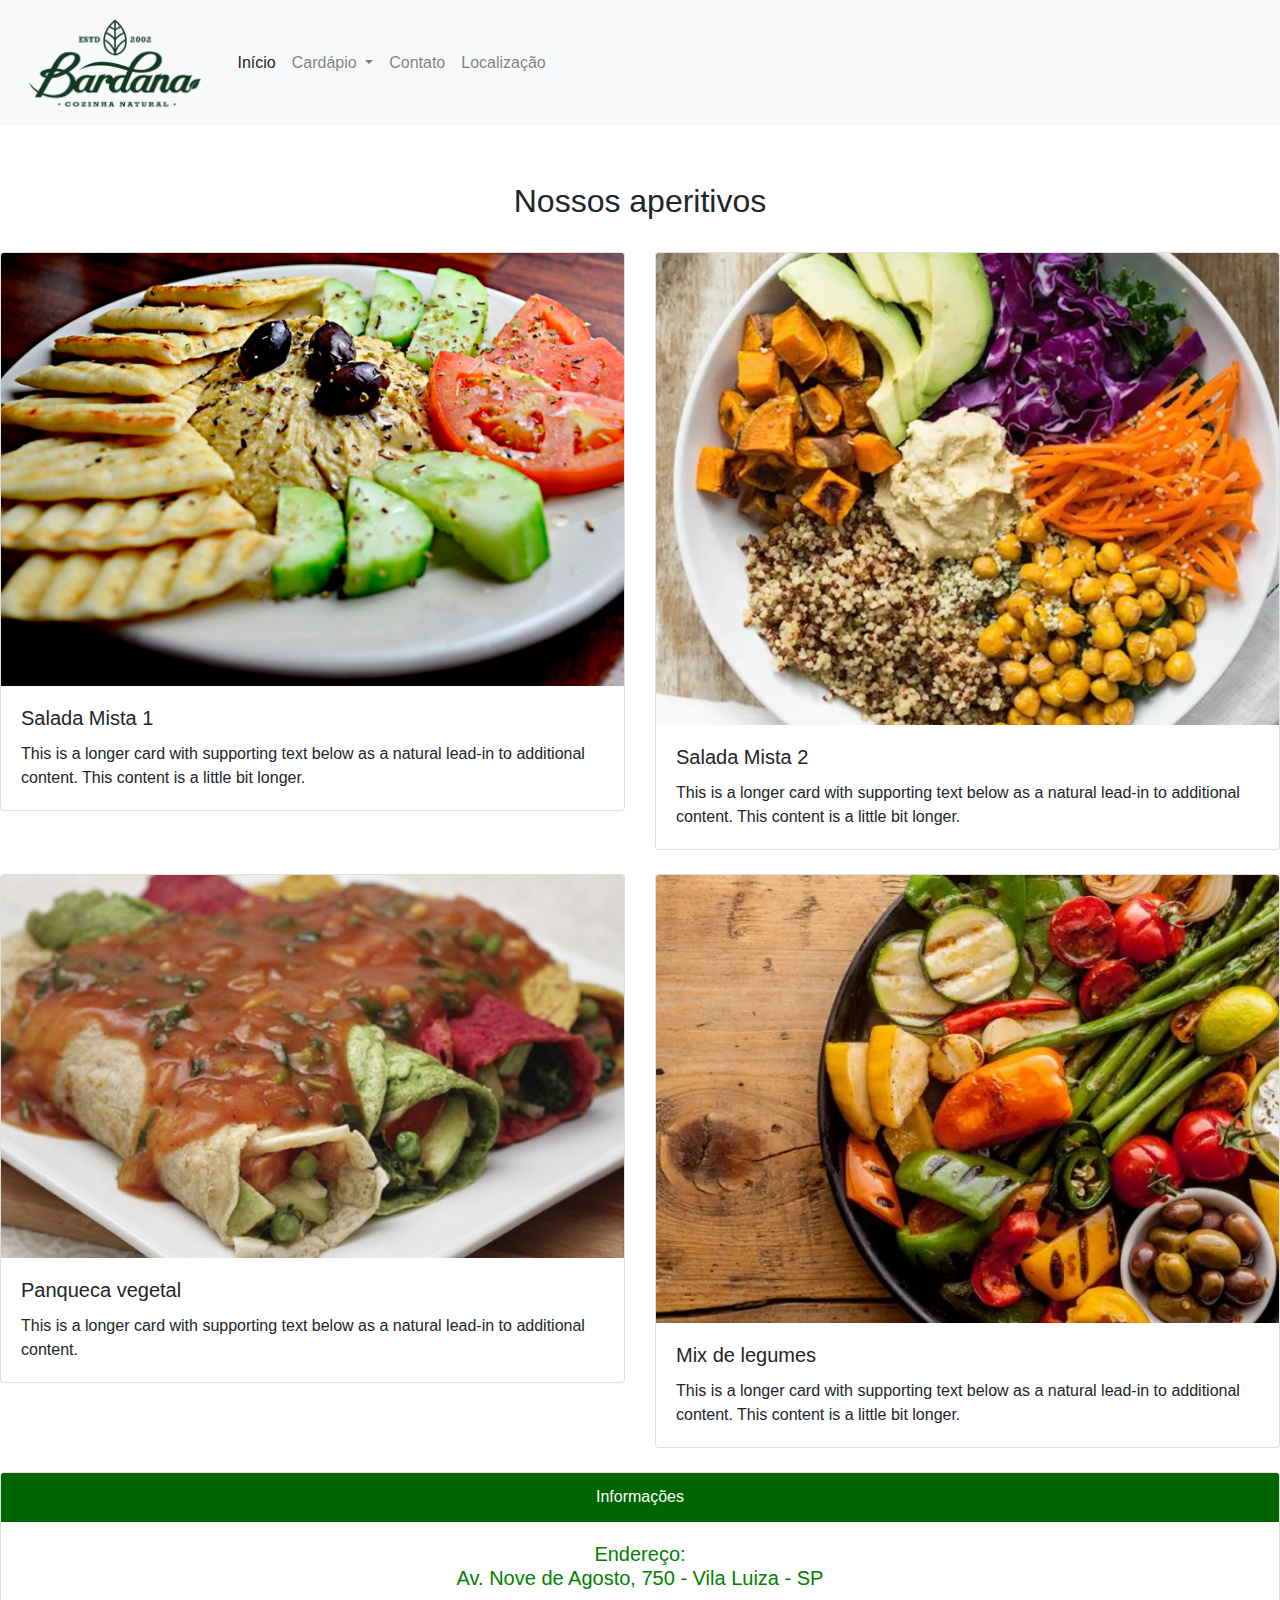
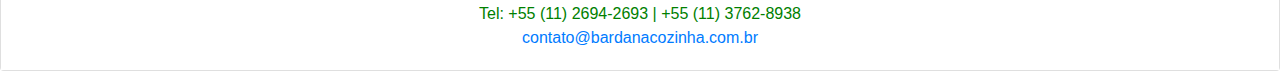
<file: aperitivos.html>
<!DOCTYPE html>
<html lang="pt-br">
  <head>
    <meta charset="UTF-8" />
    <meta name="viewport" content="width=device-width, initial-scale=1.0" />
    <meta http-equiv="X-UA-Compatible" content="ie=edge" />
    <title>Restaurante</title>
    <!-- Início do link de CSS do bootstrap -->
    <link
      rel="stylesheet"
      href="https://stackpath.bootstrapcdn.com/bootstrap/4.4.1/css/bootstrap.min.css"
      integrity="sha384-Vkoo8x4CGsO3+Hhxv8T/Q5PaXtkKtu6ug5TOeNV6gBiFeWPGFN9MuhOf23Q9Ifjh"
      crossorigin="anonymous"
    />
    <!-- Fim do link de CSS do bootstrap -->
    <link rel="stylesheet" href="css/estilos.css" />
  </head>
  <body>
    <!-- Início do navbar -->
    <nav class="navbar navbar-expand-lg navbar-light bg-light">
      <a class="navbar-brand" href="index.html"
        ><img src="img/logo1.png" alt="imagem do navbar"
      /></a>
      <button
        class="navbar-toggler"
        type="button"
        data-toggle="collapse"
        data-target="#navbarNavDropdown"
        aria-controls="navbarNavDropdown"
        aria-expanded="false"
        aria-label="Toggle navigation"
      >
        <span class="navbar-toggler-icon"></span>
      </button>
      <div class="collapse navbar-collapse" id="navbarNavDropdown">
        <ul class="navbar-nav">
          <li class="nav-item active">
            <a class="nav-link" href="index.html"
              >Início <span class="sr-only">(current)</span></a
            >
          </li>

          <li class="nav-item dropdown">
            <a
              class="nav-link dropdown-toggle"
              href="cardapio.html"
              id="navbarDropdownMenuLink"
              role="button"
              data-toggle="dropdown"
              aria-haspopup="true"
              aria-expanded="false"
            >
              Cardápio
            </a>
            <div class="dropdown-menu" aria-labelledby="navbarDropdownMenuLink">
              <a class="dropdown-item" href="aperitivos.html">Aperitivos</a>
              <a class="dropdown-item" href="pratos.html">Pratos principais</a>
              <a class="dropdown-item" href="sobremesas.html">Sobremesas</a>
            </div>
          </li>
          <li class="nav-item">
            <a class="nav-link" href="contato.html">Contato</a>
          </li>
          <li class="nav-item">
            <a class="nav-link" href="localizacao.html">Localização</a>
          </li>
        </ul>
      </div>
    </nav>

    <!-- Fim do navbar -->
    <header>
      <h1>Bardana</h1>
    </header>
    <main>
      <h2>Nossos aperitivos</h2>
      <br />
      <!-- Início dos cards -->
      <div id="card" class="row row-cols-1 row-cols-md-2">
        <div class="col mb-4">
          <div class="card">
            <img
              id="apimg"
              src="img/aperi1.jpg"
              class="card-img-top"
              alt="aperitivo 1"
            />
            <div class="card-body">
              <h5 class="card-title">Salada Mista 1</h5>
              <p class="card-text">
                This is a longer card with supporting text below as a natural
                lead-in to additional content. This content is a little bit
                longer.
              </p>
            </div>
          </div>
        </div>
        <div class="col mb-4">
          <div class="card">
            <img
              id="apimg"
              src="img/aperi2.jpg"
              class="card-img-top"
              alt="aperitivo 2"
            />
            <div class="card-body">
              <h5 class="card-title">Salada Mista 2</h5>
              <p class="card-text">
                This is a longer card with supporting text below as a natural
                lead-in to additional content. This content is a little bit
                longer.
              </p>
            </div>
          </div>
        </div>
        <div class="col mb-4">
          <div class="card">
            <img
              id="apimg"
              src="img/aperi3.jpg"
              class="card-img-top"
              alt="aperitivo 3"
            />
            <div class="card-body">
              <h5 class="card-title">Panqueca vegetal</h5>
              <p class="card-text">
                This is a longer card with supporting text below as a natural
                lead-in to additional content.
              </p>
            </div>
          </div>
        </div>
        <div class="col mb-4">
          <div class="card">
            <img
              id="apimg"
              src="img/aperi4.jpg"
              class="card-img-top"
              alt="aperitivo 4"
            />
            <div class="card-body">
              <h5 class="card-title">Mix de legumes</h5>
              <p class="card-text">
                This is a longer card with supporting text below as a natural
                lead-in to additional content. This content is a little bit
                longer.
              </p>
            </div>
          </div>
        </div>
      </div>
      <!-- Fim dos cards -->
    </main>

    <!-- ##### Início do footer ##### -->

    <footer>
      <div class="card">
        <div class="card-header">
          Informações
        </div>
        <div class="card-body">
          <h5 class="card-title">
            Endereço:<br />Av. Nove de Agosto, 750 - Vila Luiza - SP
          </h5>
          <p class="card-text">
            Tel: +55 (11) 2694-2693 | +55 (11) 3762-8938<br />
            <a href="mailto:contato@bardanacozinha.com.br"
              >contato@bardanacozinha.com.br</a
            >
          </p>
        </div>
      </div>
    </footer>
    <!-- ##### Fim do footer ##### -->

    <!-- Início do link de JS do bootstrap -->
    <script
      src="https://code.jquery.com/jquery-3.4.1.slim.min.js"
      integrity="sha384-J6qa4849blE2+poT4WnyKhv5vZF5SrPo0iEjwBvKU7imGFAV0wwj1yYfoRSJoZ+n"
      crossorigin="anonymous"
    ></script>
    <script
      src="https://cdn.jsdelivr.net/npm/popper.js@1.16.0/dist/umd/popper.min.js"
      integrity="sha384-Q6E9RHvbIyZFJoft+2mJbHaEWldlvI9IOYy5n3zV9zzTtmI3UksdQRVvoxMfooAo"
      crossorigin="anonymous"
    ></script>
    <script
      src="https://stackpath.bootstrapcdn.com/bootstrap/4.4.1/js/bootstrap.min.js"
      integrity="sha384-wfSDF2E50Y2D1uUdj0O3uMBJnjuUD4Ih7YwaYd1iqfktj0Uod8GCExl3Og8ifwB6"
      crossorigin="anonymous"
    ></script>
    <!-- Fim do link de JS do bootstrap -->
  </body>
</html>
</file>
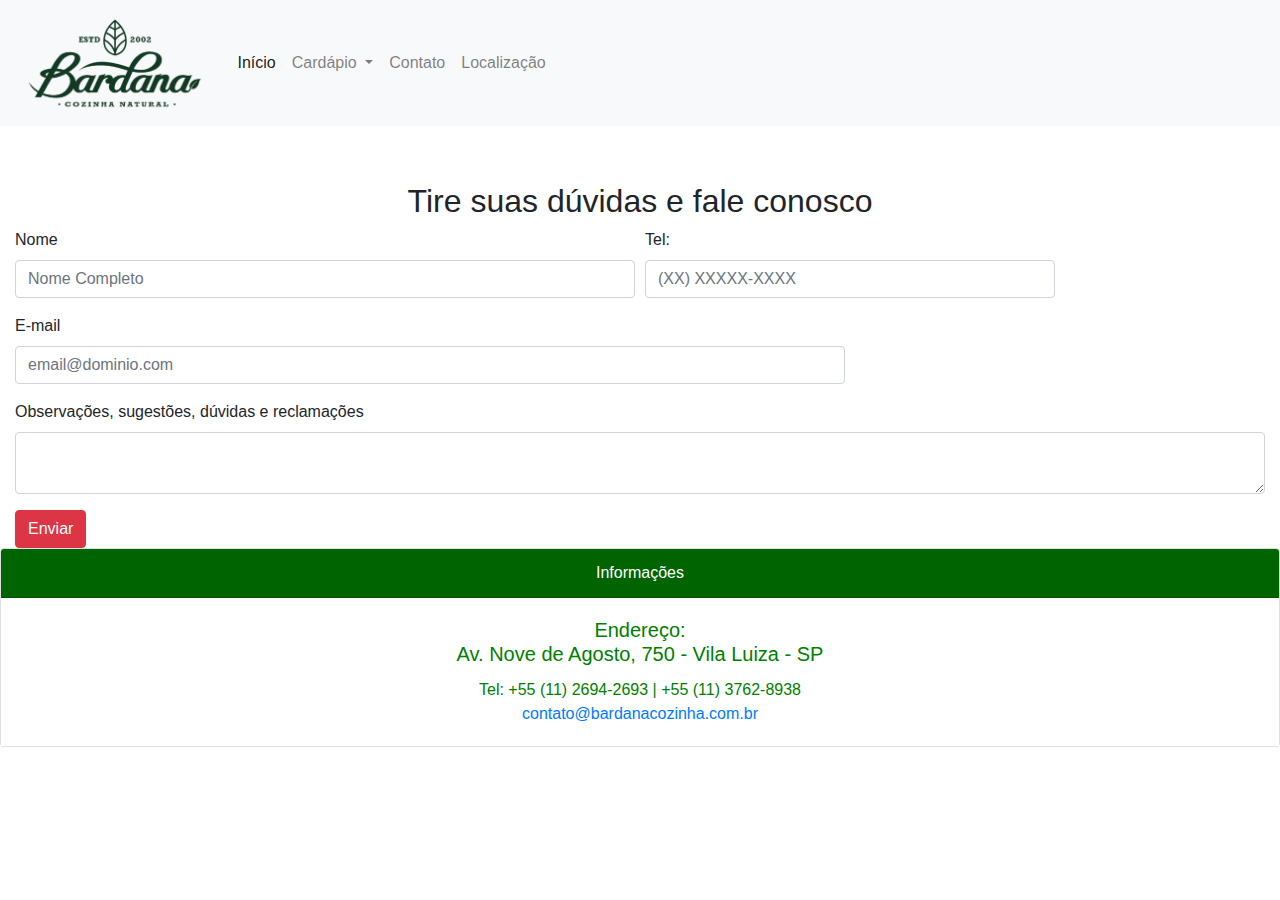
<file: contato.html>
<!DOCTYPE html>
<html lang="pt-br">
  <head>
    <meta charset="UTF-8" />
    <meta name="viewport" content="width=device-width, initial-scale=1.0" />
    <meta http-equiv="X-UA-Compatible" content="ie=edge" />
    <title>Restaurante</title>
    <!-- Início do link de CSS do bootstrap -->
    <link
      rel="stylesheet"
      href="https://stackpath.bootstrapcdn.com/bootstrap/4.4.1/css/bootstrap.min.css"
      integrity="sha384-Vkoo8x4CGsO3+Hhxv8T/Q5PaXtkKtu6ug5TOeNV6gBiFeWPGFN9MuhOf23Q9Ifjh"
      crossorigin="anonymous"
    />
    <!-- Fim do link de CSS do bootstrap -->
    <link rel="stylesheet" href="css/estilos.css" />
  </head>
  <body>
    <!-- Início do navbar -->
    <nav class="navbar navbar-expand-lg navbar-light bg-light">
      <a class="navbar-brand" href="index.html"
        ><img src="img/logo1.png" alt="imagem do navbar"
      /></a>
      <button
        class="navbar-toggler"
        type="button"
        data-toggle="collapse"
        data-target="#navbarNavDropdown"
        aria-controls="navbarNavDropdown"
        aria-expanded="false"
        aria-label="Toggle navigation"
      >
        <span class="navbar-toggler-icon"></span>
      </button>
      <div class="collapse navbar-collapse" id="navbarNavDropdown">
        <ul class="navbar-nav">
          <li class="nav-item active">
            <a class="nav-link" href="index.html"
              >Início <span class="sr-only">(current)</span></a
            >
          </li>

          <li class="nav-item dropdown">
            <a
              class="nav-link dropdown-toggle"
              href="cardapio.html"
              id="navbarDropdownMenuLink"
              role="button"
              data-toggle="dropdown"
              aria-haspopup="true"
              aria-expanded="false"
            >
              Cardápio
            </a>
            <div class="dropdown-menu" aria-labelledby="navbarDropdownMenuLink">
              <a class="dropdown-item" href="aperitivos.html">Aperitivos</a>
              <a class="dropdown-item" href="pratos.html">Pratos principais</a>
              <a class="dropdown-item" href="sobremesas.html">Sobremesas</a>
              
            </div>
          </li>
          <li class="nav-item">
            <a class="nav-link" href="contato.html">Contato</a>
          </li>
          <li class="nav-item">
            <a class="nav-link" href="localizacao.html">Localização</a>
          </li>
        </ul>
      </div>
    </nav>

    <!-- Fim do navbar -->
    <header>
      <h1>Bardana</h1>
    </header>
    <main> 
      <div class="container-fluid">
      <h2>Tire suas dúvidas e fale conosco</h2>
      <!-- Início do container fluid -->
      <form>
        <div class="form-row">
          <div class="form-group col-md-6">
            <label for="Nome">Nome</label>
            <input
              type="text"
              class="form-control"
              id="Nome"
              placeholder="Nome Completo"
              required
            />
          </div>
          <div class="form-group col-md-4">
            <label for="telefone">Tel:</label>
            <input
              type="tel"
              class="form-control"
              id="telefone"
              placeholder="(XX) XXXXX-XXXX"
              required
            />
          </div>
        </div>  

        <div class="form-row">
          <div class="form-group col-md-8">
            <label for="Email">E-mail</label>
            <input
              type="email"
              class="form-control"
              id="Email"
              placeholder="email@dominio.com"
              required
              />
            </div>
        </div>
            <div class="form-group">
              <label for="Observacao">Observações, sugestões, dúvidas e reclamações</label>
              <textarea class="form-control"></textarea>
            </div>
  
            <button type="submit" class="btn btn-danger">Enviar</button>
          </form>
<!-- Fim do container fluid -->
    </main>

    <!-- ##### Início do footer ##### -->

    <footer>
      <div class="card">
        <div class="card-header">
          Informações
        </div>
        <div class="card-body">
          <h5 class="card-title">
            Endereço:<br />Av. Nove de Agosto, 750 - Vila Luiza - SP
          </h5>
          <p class="card-text">
            Tel: +55 (11) 2694-2693 | +55 (11) 3762-8938<br />
            <a href="mailto:contato@bardanacozinha.com.br"
              >contato@bardanacozinha.com.br</a
            >
          </p>
        </div>
      </div>
    </footer>
    <!-- ##### Fim do footer ##### -->

    <!-- Início do link de JS do bootstrap -->
    <script
      src="https://code.jquery.com/jquery-3.4.1.slim.min.js"
      integrity="sha384-J6qa4849blE2+poT4WnyKhv5vZF5SrPo0iEjwBvKU7imGFAV0wwj1yYfoRSJoZ+n"
      crossorigin="anonymous"
    ></script>
    <script
      src="https://cdn.jsdelivr.net/npm/popper.js@1.16.0/dist/umd/popper.min.js"
      integrity="sha384-Q6E9RHvbIyZFJoft+2mJbHaEWldlvI9IOYy5n3zV9zzTtmI3UksdQRVvoxMfooAo"
      crossorigin="anonymous"
    ></script>
    <script
      src="https://stackpath.bootstrapcdn.com/bootstrap/4.4.1/js/bootstrap.min.js"
      integrity="sha384-wfSDF2E50Y2D1uUdj0O3uMBJnjuUD4Ih7YwaYd1iqfktj0Uod8GCExl3Og8ifwB6"
      crossorigin="anonymous"
    ></script>
    <!-- Fim do link de JS do bootstrap -->
  </body>
</html>
</file>
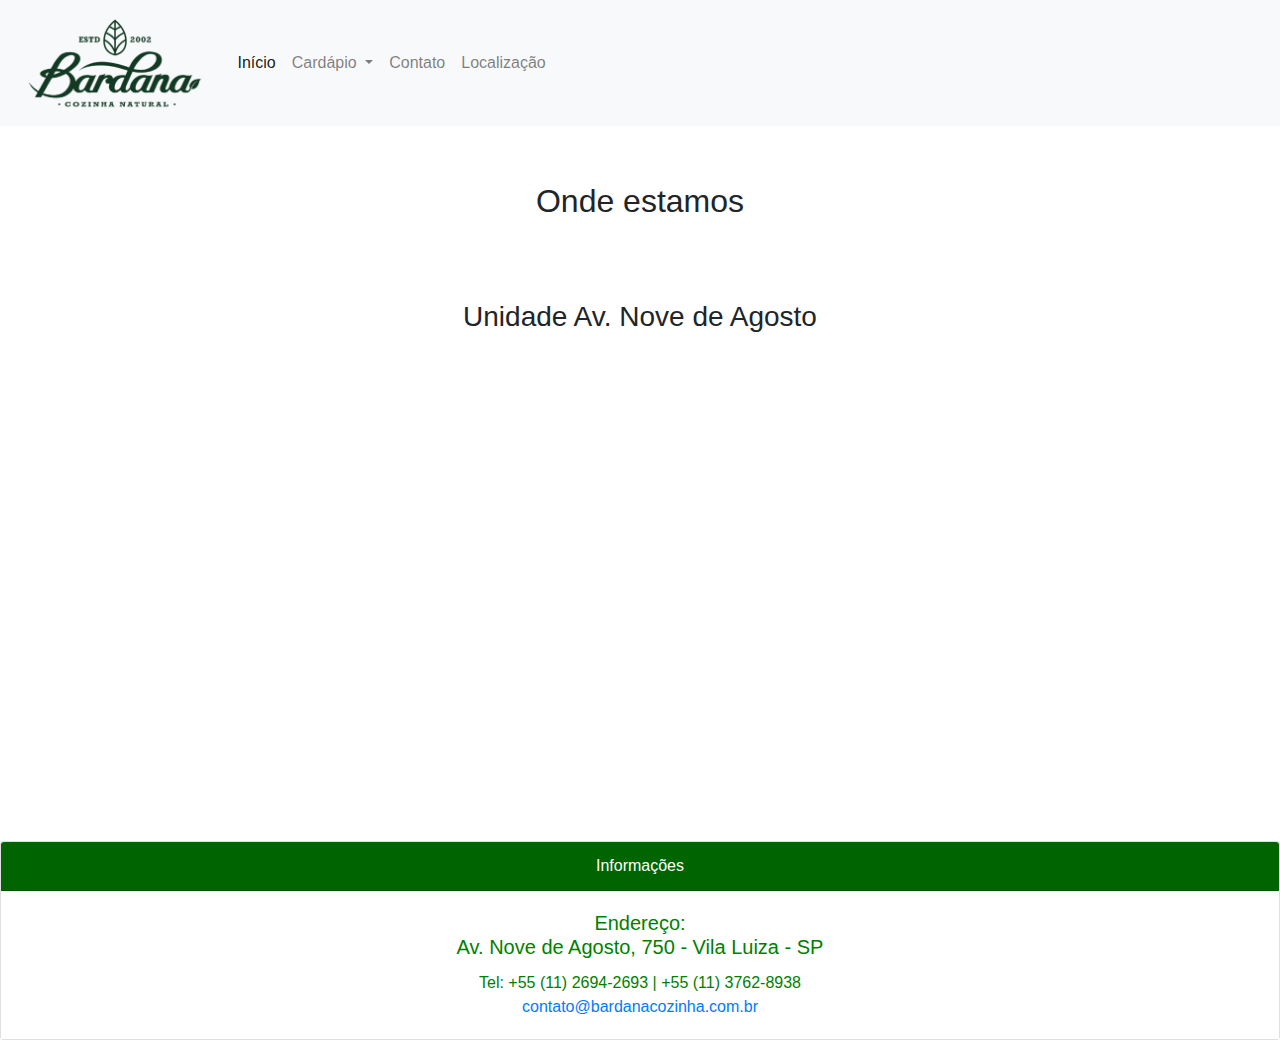
<file: localizacao.html>
<!DOCTYPE html>
<html lang="pt-br">
  <head>
    <meta charset="UTF-8" />
    <meta name="viewport" content="width=device-width, initial-scale=1.0" />
    <meta http-equiv="X-UA-Compatible" content="ie=edge" />
    <title>Restaurante</title>
    <!-- Início do link de CSS do bootstrap -->
    <link
      rel="stylesheet"
      href="https://stackpath.bootstrapcdn.com/bootstrap/4.4.1/css/bootstrap.min.css"
      integrity="sha384-Vkoo8x4CGsO3+Hhxv8T/Q5PaXtkKtu6ug5TOeNV6gBiFeWPGFN9MuhOf23Q9Ifjh"
      crossorigin="anonymous"
    />
    <!-- Fim do link de CSS do bootstrap -->
    <link rel="stylesheet" href="css/estilos.css" />
  </head>
  <body>
    <!-- Início do navbar -->
    <nav class="navbar navbar-expand-lg navbar-light bg-light">
      <a class="navbar-brand" href="index.html"
        ><img src="img/logo1.png" alt="imagem do navbar"
      /></a>
      <button
        class="navbar-toggler"
        type="button"
        data-toggle="collapse"
        data-target="#navbarNavDropdown"
        aria-controls="navbarNavDropdown"
        aria-expanded="false"
        aria-label="Toggle navigation"
      >
        <span class="navbar-toggler-icon"></span>
      </button>
      <div class="collapse navbar-collapse" id="navbarNavDropdown">
        <ul class="navbar-nav">
          <li class="nav-item active">
            <a class="nav-link" href="index.html"
              >Início <span class="sr-only">(current)</span></a
            >
          </li>

          <li class="nav-item dropdown">
            <a
              class="nav-link dropdown-toggle"
              href="cardapio.html"
              id="navbarDropdownMenuLink"
              role="button"
              data-toggle="dropdown"
              aria-haspopup="true"
              aria-expanded="false"
            >
              Cardápio
            </a>
            <div class="dropdown-menu" aria-labelledby="navbarDropdownMenuLink">
              <a class="dropdown-item" href="aperitivos.html">Aperitivos</a>
              <a class="dropdown-item" href="pratos.html">Pratos principais</a>
              <a class="dropdown-item" href="sobremesas.html">Sobremesas</a>
            </div>
          </li>
          <li class="nav-item">
            <a class="nav-link" href="contato.html">Contato</a>
          </li>
          <li class="nav-item">
            <a class="nav-link" href="localizacao.html">Localização</a>
          </li>
        </ul>
      </div>
    </nav>

    <!-- Fim do navbar -->
    <header>
      <h1>Bardana</h1>
    </header>
    <main>
      <h2>Onde estamos</h2>
      <br />
      <br />
      <br />
      <div id="container">
        <h3 id="uavp">Unidade Av. Nove de Agosto</h3>
        <div id="linha">
          <div id="loc">
            <iframe
              src="https://www.google.com/maps/embed?pb=!1m18!1m12!1m3!1d3694.4292235020557!2d-47.39106898521543!3d-22.185788685383237!2m3!1f0!2f0!3f0!3m2!1i1024!2i768!4f13.1!3m3!1m2!1s0x94c80b98f5ab2149%3A0x11254f555b68f5c5!2sAv.%2029%20de%20Agosto%2C%20Leme%20-%20SP!5e0!3m2!1spt-BR!2sbr!4v1583369033472!5m2!1spt-BR!2sbr"
              width="100%"
              height="500"
              frameborder="0"
              style="border:0;"
              allowfullscreen=""
            ></iframe>
          </div>
        </div>
      </div>
    </main>

    <!-- ##### Início do footer ##### -->

    <footer>
      <div class="card">
        <div class="card-header">
          Informações
        </div>
        <div class="card-body">
          <h5 class="card-title">
            Endereço:<br />Av. Nove de Agosto, 750 - Vila Luiza - SP
          </h5>
          <p class="card-text">
            Tel: +55 (11) 2694-2693 | +55 (11) 3762-8938<br />
            <a href="mailto:contato@bardanacozinha.com.br"
              >contato@bardanacozinha.com.br</a
            >
          </p>
        </div>
      </div>
    </footer>
    <!-- ##### Fim do footer ##### -->

    <!-- Início do link de JS do bootstrap -->
    <script
      src="https://code.jquery.com/jquery-3.4.1.slim.min.js"
      integrity="sha384-J6qa4849blE2+poT4WnyKhv5vZF5SrPo0iEjwBvKU7imGFAV0wwj1yYfoRSJoZ+n"
      crossorigin="anonymous"
    ></script>
    <script
      src="https://cdn.jsdelivr.net/npm/popper.js@1.16.0/dist/umd/popper.min.js"
      integrity="sha384-Q6E9RHvbIyZFJoft+2mJbHaEWldlvI9IOYy5n3zV9zzTtmI3UksdQRVvoxMfooAo"
      crossorigin="anonymous"
    ></script>
    <script
      src="https://stackpath.bootstrapcdn.com/bootstrap/4.4.1/js/bootstrap.min.js"
      integrity="sha384-wfSDF2E50Y2D1uUdj0O3uMBJnjuUD4Ih7YwaYd1iqfktj0Uod8GCExl3Og8ifwB6"
      crossorigin="anonymous"
    ></script>
    <!-- Fim do link de JS do bootstrap -->
  </body>
</html>
</file>
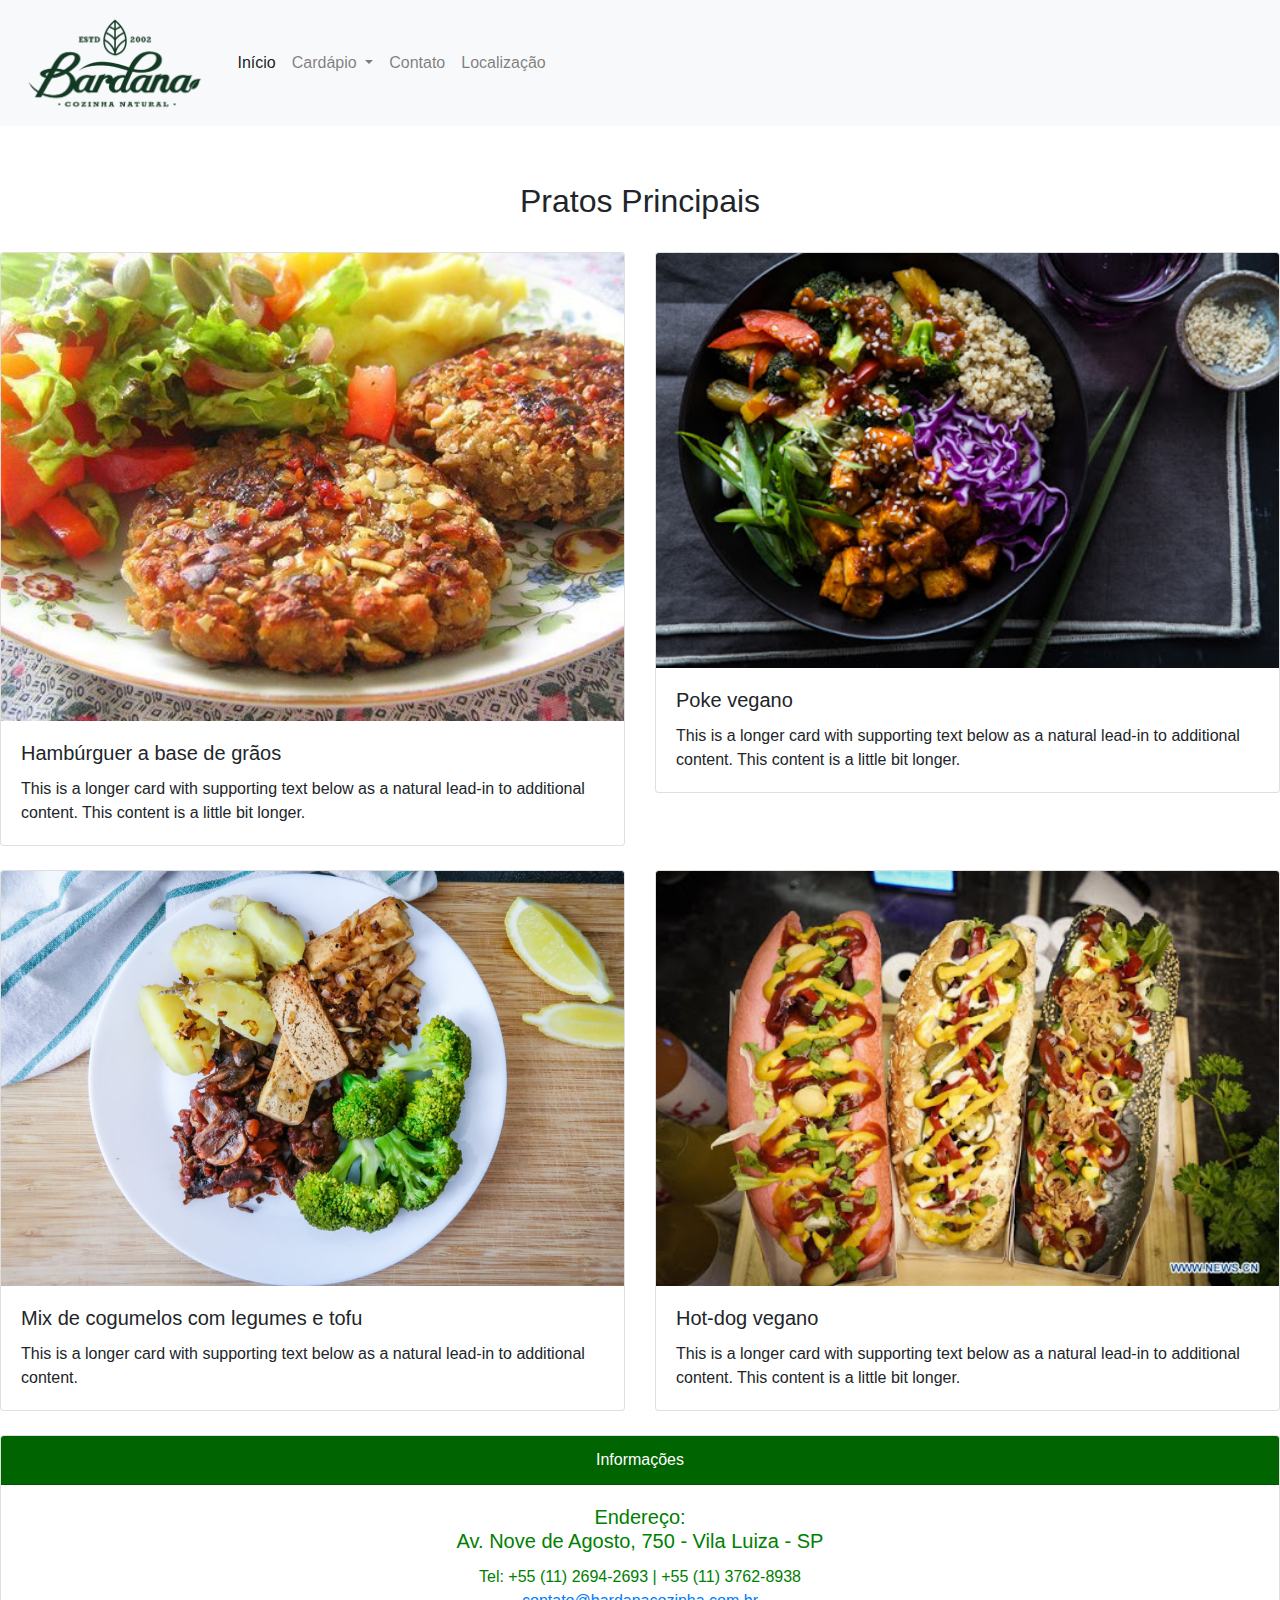
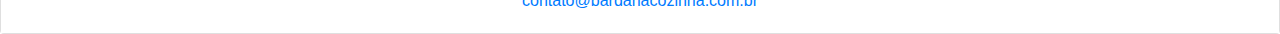
<file: pratos.html>
<!DOCTYPE html>
<html lang="pt-br">
  <head>
    <meta charset="UTF-8" />
    <meta name="viewport" content="width=device-width, initial-scale=1.0" />
    <meta http-equiv="X-UA-Compatible" content="ie=edge" />
    <title>Restaurante</title>
    <!-- Início do link de CSS do bootstrap -->
    <link
      rel="stylesheet"
      href="https://stackpath.bootstrapcdn.com/bootstrap/4.4.1/css/bootstrap.min.css"
      integrity="sha384-Vkoo8x4CGsO3+Hhxv8T/Q5PaXtkKtu6ug5TOeNV6gBiFeWPGFN9MuhOf23Q9Ifjh"
      crossorigin="anonymous"
    />
    <!-- Fim do link de CSS do bootstrap -->
    <link rel="stylesheet" href="css/estilos.css" />
  </head>
  <body>
    <!-- Início do navbar -->
    <nav class="navbar navbar-expand-lg navbar-light bg-light">
      <a class="navbar-brand" href="index.html"
        ><img src="img/logo1.png" alt="imagem do navbar"
      /></a>
      <button
        class="navbar-toggler"
        type="button"
        data-toggle="collapse"
        data-target="#navbarNavDropdown"
        aria-controls="navbarNavDropdown"
        aria-expanded="false"
        aria-label="Toggle navigation"
      >
        <span class="navbar-toggler-icon"></span>
      </button>
      <div class="collapse navbar-collapse" id="navbarNavDropdown">
        <ul class="navbar-nav">
          <li class="nav-item active">
            <a class="nav-link" href="index.html"
              >Início <span class="sr-only">(current)</span></a
            >
          </li>

          <li class="nav-item dropdown">
            <a
              class="nav-link dropdown-toggle"
              href="cardapio.html"
              id="navbarDropdownMenuLink"
              role="button"
              data-toggle="dropdown"
              aria-haspopup="true"
              aria-expanded="false"
            >
              Cardápio
            </a>
            <div class="dropdown-menu" aria-labelledby="navbarDropdownMenuLink">
              <a class="dropdown-item" href="aperitivos.html">Aperitivos</a>
              <a class="dropdown-item" href="pratos.html">Pratos principais</a>
              <a class="dropdown-item" href="sobremesas.html">Sobremesas</a>
            </div>
          </li>
          <li class="nav-item">
            <a class="nav-link" href="contato.html">Contato</a>
          </li>
          <li class="nav-item">
            <a class="nav-link" href="localizacao.html">Localização</a>
          </li>
        </ul>
      </div>
    </nav>

    <!-- Fim do navbar -->
    <header>
      <h1>Bardana</h1>
    </header>
    <main>
      <h2>Pratos Principais</h2>
      <br />
      <!-- Início dos cards -->
      <div id="card" class="row row-cols-1 row-cols-md-2">
        <div class="col mb-4">
          <div class="card">
            <img
              id="apimg"
              src="img/pp1.jpg"
              class="card-img-top"
              alt="aperitivo 1"
            />
            <div class="card-body">
              <h5 class="card-title">Hambúrguer a base de grãos</h5>
              <p class="card-text">
                This is a longer card with supporting text below as a natural
                lead-in to additional content. This content is a little bit
                longer.
              </p>
            </div>
          </div>
        </div>
        <div class="col mb-4">
          <div class="card">
            <img
              id="apimg"
              src="img/pp2.jpg"
              class="card-img-top"
              alt="aperitivo 2"
            />
            <div class="card-body">
              <h5 class="card-title">Poke vegano</h5>
              <p class="card-text">
                This is a longer card with supporting text below as a natural
                lead-in to additional content. This content is a little bit
                longer.
              </p>
            </div>
          </div>
        </div>
        <div class="col mb-4">
          <div class="card">
            <img
              id="apimg"
              src="img/pp3.jpg"
              class="card-img-top"
              alt="aperitivo 3"
            />
            <div class="card-body">
              <h5 class="card-title">Mix de cogumelos com legumes e tofu</h5>
              <p class="card-text">
                This is a longer card with supporting text below as a natural
                lead-in to additional content.
              </p>
            </div>
          </div>
        </div>
        <div class="col mb-4">
          <div class="card">
            <img
              id="apimg"
              src="img/pp4.jpg"
              class="card-img-top"
              alt="aperitivo 4"
            />
            <div class="card-body">
              <h5 class="card-title">Hot-dog vegano</h5>
              <p class="card-text">
                This is a longer card with supporting text below as a natural
                lead-in to additional content. This content is a little bit
                longer.
              </p>
            </div>
          </div>
        </div>
      </div>
      <!-- Fim dos cards -->
    </main>

    <!-- ##### Início do footer ##### -->

    <footer>
      <div class="card">
        <div class="card-header">
          Informações
        </div>
        <div class="card-body">
          <h5 class="card-title">
            Endereço:<br />Av. Nove de Agosto, 750 - Vila Luiza - SP
          </h5>
          <p class="card-text">
            Tel: +55 (11) 2694-2693 | +55 (11) 3762-8938<br />
            <a href="mailto:contato@bardanacozinha.com.br"
              >contato@bardanacozinha.com.br</a
            >
          </p>
        </div>
      </div>
    </footer>
    <!-- ##### Fim do footer ##### -->

    <!-- Início do link de JS do bootstrap -->
    <script
      src="https://code.jquery.com/jquery-3.4.1.slim.min.js"
      integrity="sha384-J6qa4849blE2+poT4WnyKhv5vZF5SrPo0iEjwBvKU7imGFAV0wwj1yYfoRSJoZ+n"
      crossorigin="anonymous"
    ></script>
    <script
      src="https://cdn.jsdelivr.net/npm/popper.js@1.16.0/dist/umd/popper.min.js"
      integrity="sha384-Q6E9RHvbIyZFJoft+2mJbHaEWldlvI9IOYy5n3zV9zzTtmI3UksdQRVvoxMfooAo"
      crossorigin="anonymous"
    ></script>
    <script
      src="https://stackpath.bootstrapcdn.com/bootstrap/4.4.1/js/bootstrap.min.js"
      integrity="sha384-wfSDF2E50Y2D1uUdj0O3uMBJnjuUD4Ih7YwaYd1iqfktj0Uod8GCExl3Og8ifwB6"
      crossorigin="anonymous"
    ></script>
    <!-- Fim do link de JS do bootstrap -->
  </body>
</html>
</file>
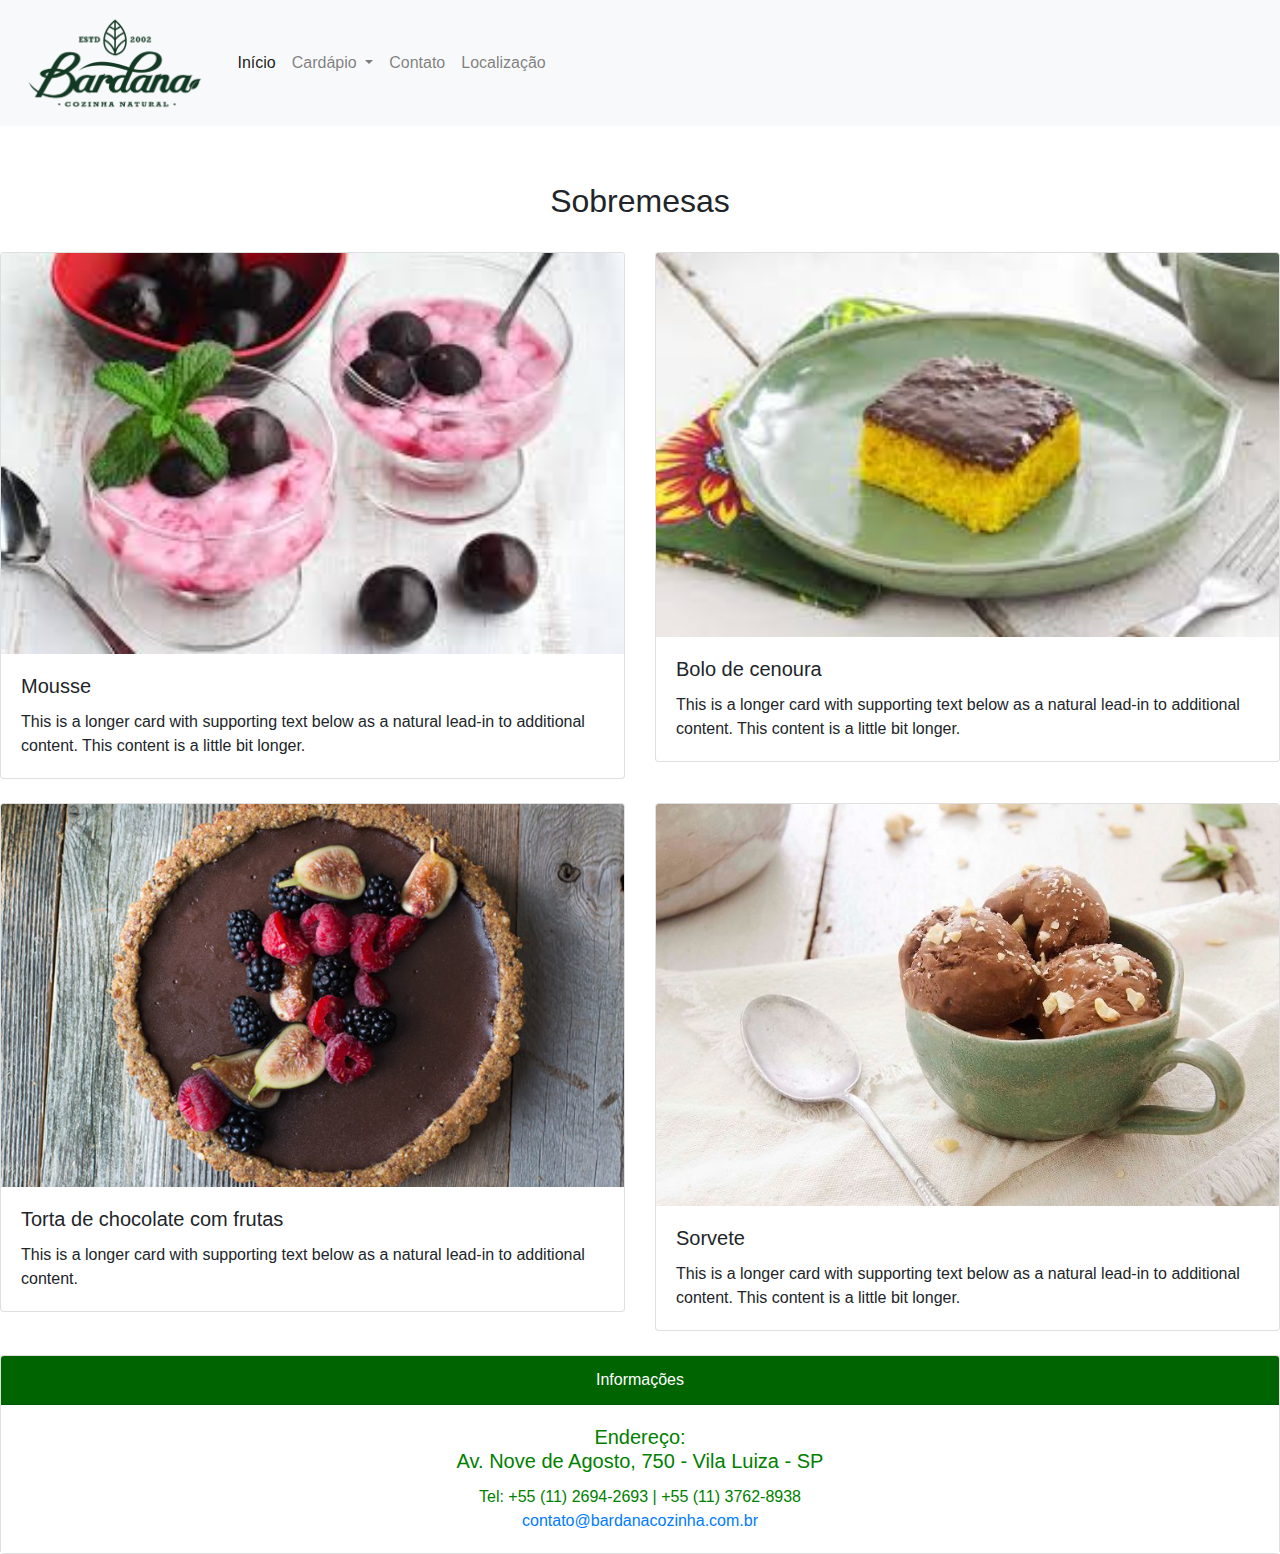
<file: sobremesas.html>
<!DOCTYPE html>
<html lang="pt-br">
  <head>
    <meta charset="UTF-8" />
    <meta name="viewport" content="width=device-width, initial-scale=1.0" />
    <meta http-equiv="X-UA-Compatible" content="ie=edge" />
    <title>Restaurante</title>
    <!-- Início do link de CSS do bootstrap -->
    <link
      rel="stylesheet"
      href="https://stackpath.bootstrapcdn.com/bootstrap/4.4.1/css/bootstrap.min.css"
      integrity="sha384-Vkoo8x4CGsO3+Hhxv8T/Q5PaXtkKtu6ug5TOeNV6gBiFeWPGFN9MuhOf23Q9Ifjh"
      crossorigin="anonymous"
    />
    <!-- Fim do link de CSS do bootstrap -->
    <link rel="stylesheet" href="css/estilos.css" />
  </head>
  <body>
    <!-- Início do navbar -->
    <nav class="navbar navbar-expand-lg navbar-light bg-light">
      <a class="navbar-brand" href="index.html"
        ><img src="img/logo1.png" alt="imagem do navbar"
      /></a>
      <button
        class="navbar-toggler"
        type="button"
        data-toggle="collapse"
        data-target="#navbarNavDropdown"
        aria-controls="navbarNavDropdown"
        aria-expanded="false"
        aria-label="Toggle navigation"
      >
        <span class="navbar-toggler-icon"></span>
      </button>
      <div class="collapse navbar-collapse" id="navbarNavDropdown">
        <ul class="navbar-nav">
          <li class="nav-item active">
            <a class="nav-link" href="index.html"
              >Início <span class="sr-only">(current)</span></a
            >
          </li>

          <li class="nav-item dropdown">
            <a
              class="nav-link dropdown-toggle"
              href="cardapio.html"
              id="navbarDropdownMenuLink"
              role="button"
              data-toggle="dropdown"
              aria-haspopup="true"
              aria-expanded="false"
            >
              Cardápio
            </a>
            <div class="dropdown-menu" aria-labelledby="navbarDropdownMenuLink">
              <a class="dropdown-item" href="aperitivos.html">Aperitivos</a>
              <a class="dropdown-item" href="pratos.html">Pratos principais</a>
              <a class="dropdown-item" href="sobremesas.html">Sobremesas</a>
            </div>
          </li>
          <li class="nav-item">
            <a class="nav-link" href="contato.html">Contato</a>
          </li>
          <li class="nav-item">
            <a class="nav-link" href="localizacao.html">Localização</a>
          </li>
        </ul>
      </div>
    </nav>

    <!-- Fim do navbar -->
    <header>
      <h1>Bardana</h1>
    </header>
    <main>
      <h2>Sobremesas</h2>
      <br />
      <!-- Início dos cards -->
      <div id="card" class="row row-cols-1 row-cols-md-2">
        <div class="col mb-4">
          <div class="card">
            <img
              id="apimg"
              src="img/sob1.jpg"
              class="card-img-top"
              alt="aperitivo 1"
            />
            <div class="card-body">
              <h5 class="card-title">Mousse</h5>
              <p class="card-text">
                This is a longer card with supporting text below as a natural
                lead-in to additional content. This content is a little bit
                longer.
              </p>
            </div>
          </div>
        </div>
        <div class="col mb-4">
          <div class="card">
            <img
              id="apimg"
              src="img/sob2.jpg"
              class="card-img-top"
              alt="aperitivo 2"
            />
            <div class="card-body">
              <h5 class="card-title">Bolo de cenoura</h5>
              <p class="card-text">
                This is a longer card with supporting text below as a natural
                lead-in to additional content. This content is a little bit
                longer.
              </p>
            </div>
          </div>
        </div>
        <div class="col mb-4">
          <div class="card">
            <img
              id="apimg"
              src="img/sob3.jpg"
              class="card-img-top"
              alt="aperitivo 3"
            />
            <div class="card-body">
              <h5 class="card-title">Torta de chocolate com frutas</h5>
              <p class="card-text">
                This is a longer card with supporting text below as a natural
                lead-in to additional content.
              </p>
            </div>
          </div>
        </div>
        <div class="col mb-4">
          <div class="card">
            <img
              id="apimg"
              src="img/sob4.jpg"
              class="card-img-top"
              alt="aperitivo 4"
            />
            <div class="card-body">
              <h5 class="card-title">Sorvete</h5>
              <p class="card-text">
                This is a longer card with supporting text below as a natural
                lead-in to additional content. This content is a little bit
                longer.
              </p>
            </div>
          </div>
        </div>
      </div>
      <!-- Fim dos cards -->
    </main>

    <!-- ##### Início do footer ##### -->

    <footer>
      <div class="card">
        <div class="card-header">
          Informações
        </div>
        <div class="card-body">
          <h5 class="card-title">
            Endereço:<br />Av. Nove de Agosto, 750 - Vila Luiza - SP
          </h5>
          <p class="card-text">
            Tel: +55 (11) 2694-2693 | +55 (11) 3762-8938<br />
            <a href="mailto:contato@bardanacozinha.com.br"
              >contato@bardanacozinha.com.br</a
            >
          </p>
        </div>
      </div>
    </footer>
    <!-- ##### Fim do footer ##### -->

    <!-- Início do link de JS do bootstrap -->
    <script
      src="https://code.jquery.com/jquery-3.4.1.slim.min.js"
      integrity="sha384-J6qa4849blE2+poT4WnyKhv5vZF5SrPo0iEjwBvKU7imGFAV0wwj1yYfoRSJoZ+n"
      crossorigin="anonymous"
    ></script>
    <script
      src="https://cdn.jsdelivr.net/npm/popper.js@1.16.0/dist/umd/popper.min.js"
      integrity="sha384-Q6E9RHvbIyZFJoft+2mJbHaEWldlvI9IOYy5n3zV9zzTtmI3UksdQRVvoxMfooAo"
      crossorigin="anonymous"
    ></script>
    <script
      src="https://stackpath.bootstrapcdn.com/bootstrap/4.4.1/js/bootstrap.min.js"
      integrity="sha384-wfSDF2E50Y2D1uUdj0O3uMBJnjuUD4Ih7YwaYd1iqfktj0Uod8GCExl3Og8ifwB6"
      crossorigin="anonymous"
    ></script>
    <!-- Fim do link de JS do bootstrap -->
  </body>
</html>
</file>
<file: css/estilos.css>
nav img {
  width: auto;
  height: 100px;
}
nav {
}

h1 {
  opacity: 0;
}
footer {
  text-align: center;
}
footer .card-header {
  background-color: darkgreen;
  color: white;
}
footer .card-body {
  background-color: white;
  color: green;
}
h2 {
  text-align: center;
  font-family: -apple-system, BlinkMacSystemFont, "Segoe UI", Roboto, Oxygen,
    Ubuntu, Cantarell, "Open Sans", "Helvetica Neue", sans-serif;
}
#imghome {
  text-align: center;
}
#imghome img {
  display: inline-block;
  height: 400px;
  width: 400px;
  padding: 35px;
  opacity: 0.9;
  border-radius: 25%;
  transition: ease 0.9s;
}
#imghome img:hover {
  opacity: 1;
  cursor: pointer;

  transform: scale(1.2);
}
#home1 {
  font-family: -apple-system, BlinkMacSystemFont, "Segoe UI", Roboto, Oxygen,
    Ubuntu, Cantarell, "Open Sans", "Helvetica Neue", sans-serif;
  margin: 45px;
}
#home2 {
  font-family: -apple-system, BlinkMacSystemFont, "Segoe UI", Roboto, Oxygen,
    Ubuntu, Cantarell, "Open Sans", "Helvetica Neue", sans-serif;
  margin: 45px;
}
#home1 h3 {
  text-align: center;
  font-family: -apple-system, BlinkMacSystemFont, "Segoe UI", Roboto, Oxygen,
    Ubuntu, Cantarell, "Open Sans", "Helvetica Neue", sans-serif;
}
#home2 h3 {
  text-align: center;
  font-family: -apple-system, BlinkMacSystemFont, "Segoe UI", Roboto, Oxygen,
    Ubuntu, Cantarell, "Open Sans", "Helvetica Neue", sans-serif;
}
#carousel {
  margin: auto;
  height: auto;
  width: 100%;
}
#container {
  text-align: center;
  margin: auto;
  height: auto;
  width: 100%;
}
#linha {
  margin: auto;
  height: auto;
  width: 100%;
  text-align: center;
}
#uavp {
  text-align: center;
  margin: auto;
  height: auto;
  width: 100%;
}
#apimg {
  width: 728px;
  height: 500px;
}
#card img {
  margin: auto;
  height: auto;
  width: 100%;
}
#idloc {
  margin: auto;
  height: auto;
  width: 100%;
}
</file>
